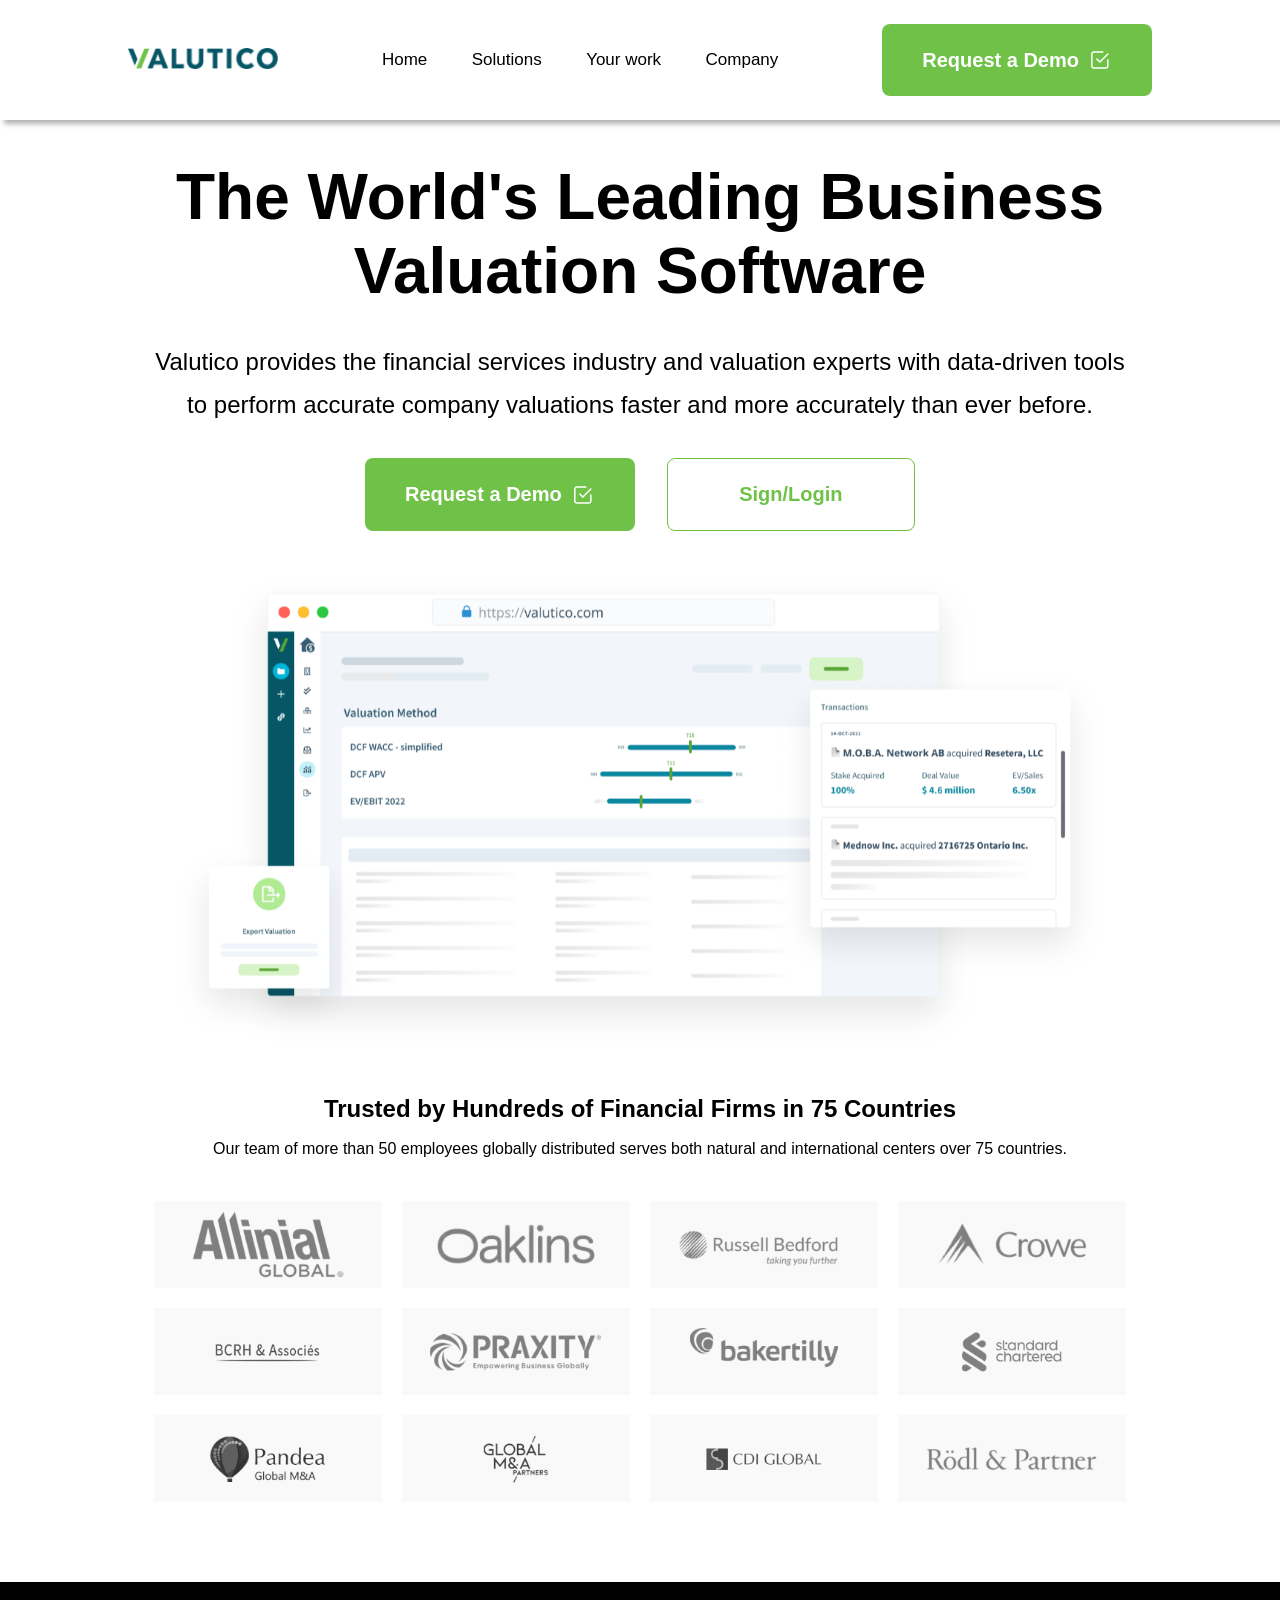
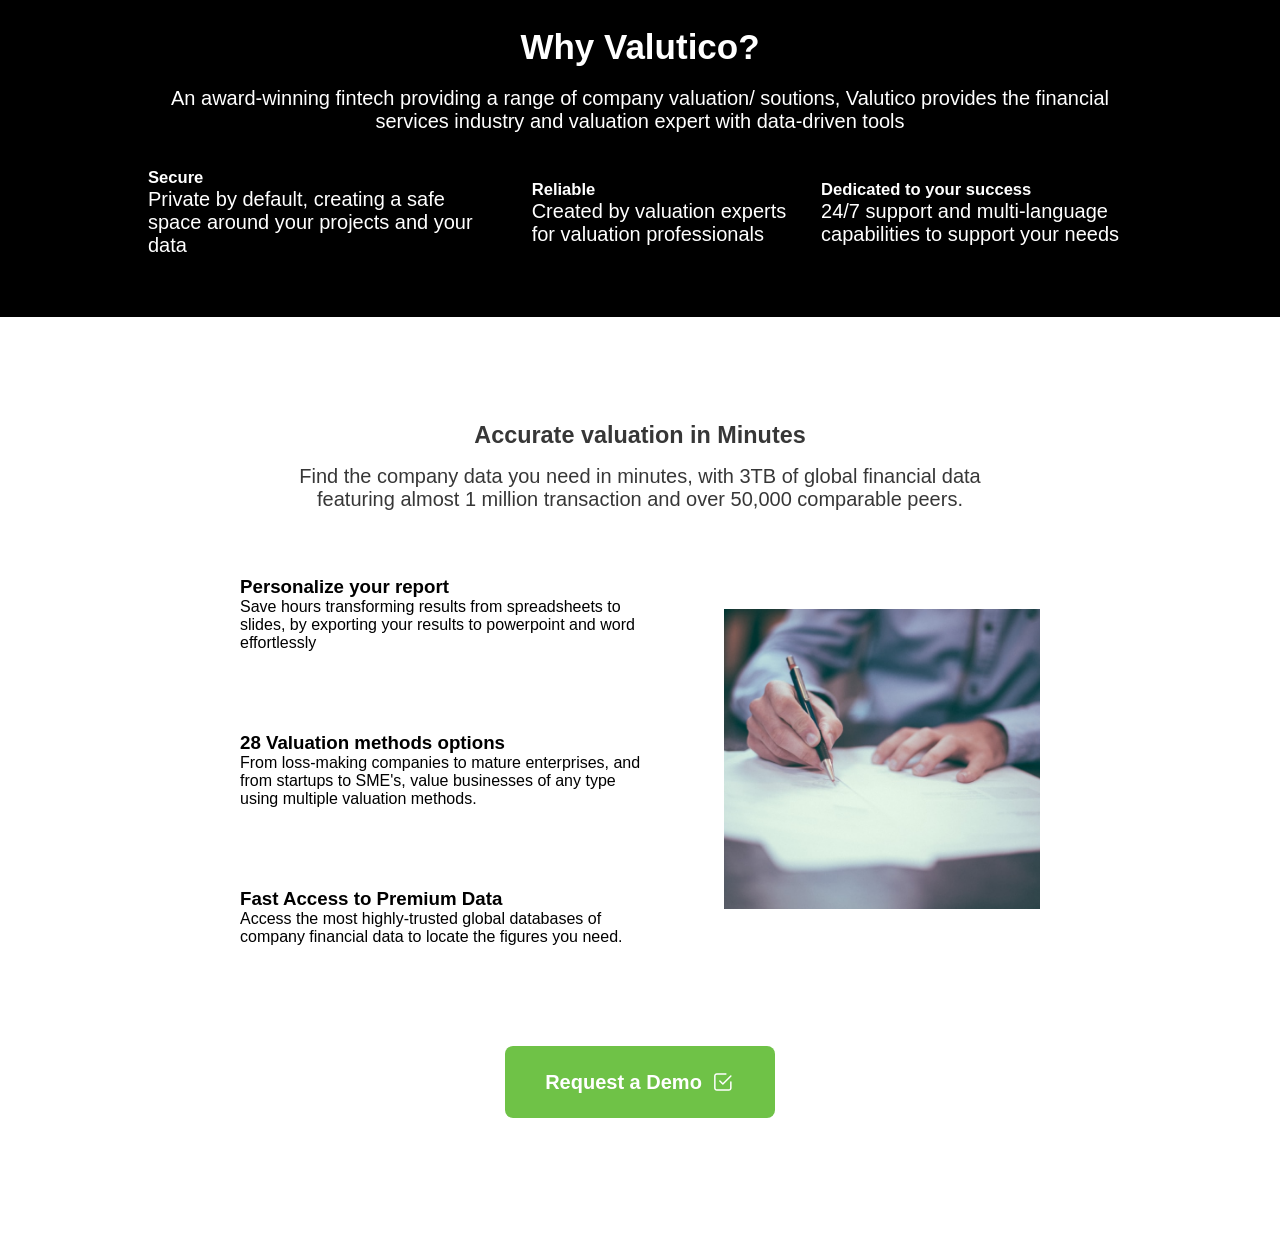
<file: index.html>
<!DOCTYPE html>
<html lang="en">

<head>
  <meta charset="UTF-8" />
  <meta name="viewport" content="width=device-width, initial-scale=1.0" />
  <title>Valutico</title>
  <link rel="stylesheet" href="https://cdnjs.cloudflare.com/ajax/libs/font-awesome/5.15.4/css/all.min.css" />
  <link rel="stylesheet" type="text/css" href="web.css" />
</head>

<body>
  <div class="header">
    <div class="logo">
      <img src="images/logo@2x.png" width="150" alt="Picture">
    </div>

    <nav class="navLinks">
      <i class="fas fa-times"></i>
      <ul>
        <li><a href="#">Home</a></li>
        <li><a href="#">Solutions</a></li>
        <li><a href="#">Your work</a></li>
        <li><a href="#">Company</a></li>
      </ul>
      <button class="primary-btn" id="mobile-btn">
        Request a Demo
        <img src="images/icon.svg" alt="icon" />
      </button>
    </nav>
    <div class="mobile-menu">
      <button class="primary-btn" id="btnNone">
        Request a Demo
        <img src="images/icon.svg" alt="icon" />
      </button>
      <i class="fas fa-bars"></i>
    </div>
  </div>
  <main>
    <div class="section-container">
      <div class="head">
        <div class="head-content">
          <h1>The World's Leading Business Valuation Software</h1>
          <p>
            Valutico provides the financial services industry and valuation
            experts with data-driven tools to perform accurate company
            valuations faster and more accurately than ever before.
          </p>
          <div class="head_links">
            <button class="primary-btn">
              Request a Demo
              <img src="images/icon.svg" alt="icon" />
            </button>
            <button class="white">Sign/Login</button>
          </div>
        </div>
        <div class="head-image">
          <img src="images/image4.png" alt="Picture" />
        </div>
      </div>
      <div class="trusted-firms">
        <h2>Trusted by Hundreds of Financial Firms in 75 Countries</h2>
        <p>
          Our team of more than 50 employees globally distributed serves both
          natural and international centers over 75 countries.
        </p>
        <div class="trusted-logos">
          <img src="images/Image 1.png" alt="">
          <img src="images/Image 2.png" alt="">
          <img src="images/Image 3.png" alt="">
          <img src="images/Image 4.png" alt="">
          <img src="images/Image 5.png" alt="">
          <img src="images/Image 6.png" alt="">
          <img src="images/Image 7.png" alt="">
          <img src="images/Image 8.png" alt="">
          <img src="images/Image 9.png" alt="">
          <img src="images/Image 10.png" alt="">
          <img src="images/Image 11.png" alt="">
          <img src="images/Image 12.png" alt="">
        </div>
      </div>
    </div>

    <div class="black-background">
      <div class="black-div">
        <div class="upper-div">

          <h4>Why Valutico?</h4>
          <p>
            An award-winning fintech providing a range of company valuation/
            soutions, Valutico provides the financial services industry and
            valuation expert with data-driven tools
          </p>
        </div>

        <div class="lower-div">
          <div>
            <h5>Secure</h5>
            <p>
              Private by default, creating a safe space around your projects
              and your data
            </p>
          </div>
          <div>
            <h5>Reliable</h5>
            <p>Created by valuation experts for valuation professionals</p>
          </div>
          <div>
            <h5>Dedicated to your success</h5>
            <p>
              24/7 support and multi-language capabilities to support your
              needs
            </p>
          </div>
        </div>
      </div>
    </div>

    <div class="section-container">
      <div class="flag">
        <div class="cancel">
          <div class="thug">
            <h3>Accurate valuation in Minutes</h3>
            <p>
              Find the company data you need in minutes, with 3TB of global
              financial data featuring almost 1 million transaction and over
              50,000 comparable peers.
            </p>
          </div>
        </div>
      </div>

      <div class="valuation">
        <div class="boxes">
          <div>
            <h3>Personalize your report</h3>
            <p>
              Save hours transforming results from spreadsheets to slides, by
              exporting your results to powerpoint and word effortlessly
            </p>
          </div>
          <div class="methods">
            <h3>28 Valuation methods options</h3>
            <p>
              From loss-making companies to mature enterprises, and from
              startups to SME's, value businesses of any type using multiple
              valuation methods.
            </p>
          </div>
          <div class="trial">
            <h3>Fast Access to Premium Data</h3>
            <p>
              Access the most highly-trusted global databases of company
              financial data to locate the figures you need.
            </p>
          </div>
        </div>
        <div class="val-image">
          <img src="images/theimage.png" alt="Man holding a pen" />
        </div>
      </div>
      <div class="dave">
        <button id="btn" class="primary-btn">
          Request a Demo
          <img src="images/icon.svg" alt="icon" />
        </button>
      </div>
    </div>
  </main>
</body>
<script src="./main.js"></script>

</html>
</file>
<file: web.css>
*{
  margin: 0;
  padding: 0;
  box-sizing: border-box;
  font-family: 'Segoe UI', Tahoma, Geneva, Verdana, sans-serif;
}
.header {
  width: 100%;
  height: 120px;
  display:flex;
  justify-content: space-between;
  align-items: center;
  padding: 20px 10%;
  z-index: 12;
  top: 0;
  box-shadow: rgba(0,0,0,0.3) 4px 4px 5px;
  position: sticky;
  background: white;
}
.logo{
  font-size: 15px;
  font-weight: bold;
  color: white;
  letter-spacing: 1.5px;
  cursor: pointer;
  text-transform: mixed;
}

.navLinks{
  display: flex;
  align-items: center;
  justify-content: space-between;
  padding: 0 5rem;
}
nav li{
   display: inline-block;
   list-style: none;
   padding: 0px 20px;
}
a{
  text-decoration: none;
  color: inherit;
}

.primary-btn {
  display: flex;
  flex-direction: row;
  gap: 8px;
  align-items: center;
  color: #fff;
  background-color: #6FC247;
  padding: 24px 40px;
  border: none;
  border-radius: 8px;
  transition: all 0.4s ease 0s;
  cursor: pointer;
  font-size: 20px;
  font-weight: 700;
}
nav ul li a{
  font-size: 17px;
}
nav li a:hover{
  color: #6FC247;
  transition: all 0.4s ease 0s;
}

button:hover{
  background-color: grey;
}

.section-container{
  padding: 40px 10%;
}

.head {
  display: flex;
  justify-content: space-between;
  align-items: center;
  flex-direction: column;
  margin-bottom: 40px;
}

.head-content {
  max-width: 60.688rem;
  display: flex;
  flex-direction: column;
  gap: 32px;
  text-align: center;
}

.head_links{
  display: flex;
  justify-content: center;
  gap: 32px;
}

.white{
  background: #fff;
  color: #6FC247;
  border: 1px solid #6FC247;
  padding: 24px 71.5px;
  border-radius: 8px;
  transition: all 0.4s ease 0s;
  cursor: pointer;
  font-size: 20px;
  font-weight: 700;
}

.white:hover {
  background-color: grey;
  color: white;
}

.head-content h1 {
  font-size: 64px;
  font-weight: bolder;
}

.head-content p {
  font-size: 24px;
  line-height: 180%;
}
.head-image {
  width: 90%;
  margin-top: 50px;
}
.head-image img{
  width: 100%;
}
.section {
  padding: 20px;
  margin-top: 40px; 
}

.trusted-firms h2 {
  font-size: 1.5em;
  margin-bottom: 10px;
  text-align: center;
  line-height: 150%;
}

.trusted-firms p {
  font-size: 1em;
  line-height: 1.5;
  text-align: center;
}

.trusted-logos{
  width: 95%;
  margin: 40px auto;
  display: grid;
  grid-template-columns: repeat(4, 1fr);
  gap: 20px;
}

.trusted-logos img{
  width: 100%;
}

.upper-div h4{
  text-align: center;
  font-size: 35px;
  margin-bottom: 20px;
}

.black-background{
  background-color: black;
  padding: 25px;
  width: 100%;
}

.black-div{
  width: 80%;
  margin: 20px auto;
  color: white;
  font-size: 20px;
}

.upper-div p{
  text-align: center;
  margin-bottom: 10px;
}

.lower-div {
  margin: 35px 0px;
  display: flex;
  justify-content: space-between;
  align-items: center;
  gap: 30px;
}

.flag{
  font-size: 20px;
  padding: 25px;
  margin: 40px 0px;
}

.cancel{
  display: flex;
  justify-content: center;
  align-items: center;
}

.thug{
  display: flex;
  align-items: center;
  justify-content: center;
  flex-direction: column;
  gap: 1rem;
  text-align: center;
  color: #373737;
}
.thug p{
  text-align: center;
  width: 70%;
}

.valuation{
  display: flex;
  align-items: center;
  justify-content: center;
  padding: 0 7rem;
  gap: 5rem;
}
.boxes{
  display: flex;
  align-items: center;
  justify-content: center;
  flex-direction: column;
  gap:5rem;
}
.val-image{
  width: 100%;
  height: auto;
}
.val-image img{
  width: 100%;
}

.dave{
  display: flex;
  margin: 100px;
  margin-left: 100px;
  justify-content: center;
}

/* fixes */
.mobile-menu{
  display: flex;
  align-items: center;
  justify-content: center;
  gap: 1rem;
  transition: all .5s ease;
}
.mobile-menu .fa-bars,
.header nav .fa-times,
.header nav #mobile-btn{
  display: none;
}
.mobile-menu .fa-bars{
  font-size: 30px;
  cursor: pointer;
}
.mobile-menu .fa-bars:hover,
  .header nav .fa-times:hover{
    transform: scale(1.1);
  }

@media(max-width:768px){
  .mobile-menu .fa-bars{
    display: flex;
    
  }
  .mobile-menu #btnNone{
    display: none;
  }
  .head-content h1 {
    font-size: 24px;
}
  .header nav #mobile-btn{
    display:flex;
  }
  
  .header nav .fa-times{
    display: block;
    position: absolute;
    top:2.8rem;
    right:5rem;
  
    font-size: 30px;
    cursor: pointer;
  }  
  .header nav{
    position: absolute;
    background-color: white;
    width: 100%;
    top:-200rem;
    left: 0;
    right: 0;
    padding: 3rem 4rem;
    box-shadow: rgba(0,0,0,0.3) 4px 4px 5px;
    z-index: 100;
  }
  .header nav.active{
    top: 0;
  }
  .header nav button{
    margin-top: 2rem;
  }
  .header nav ul{
    display: flex;
    flex-direction: column;
    gap:1.5rem;
  }

  /*Hero section Start*/
  
  .head-content h1 {
    font-size: 40px;
  }
  
  .head-content p {
    font-size: 20px;
  }

  /* Hero section end */



  .trusted-logos{
    grid-template-columns: repeat(3, 1fr);
    gap: 12px;
  }
  
}

@media(max-width:400px) {
    /*Hero section Start*/
  
    .head-content h1 {
      font-size: 32px;
    }
    
    .head-content p {
      font-size: 16px;
    }

    .primary-btn{
      padding: 12px 8px;
      font-size: 14px;
    }

    .section-container{
      padding: 40px 4%;
    }

    .head_links{
      gap: 8px;
    }
    
    .white{
      padding: 12px 35px;
    }
  
    /* Hero section end */


  .trusted-logos{
    grid-template-columns: repeat(2, 1fr);
  }
}
</file>
